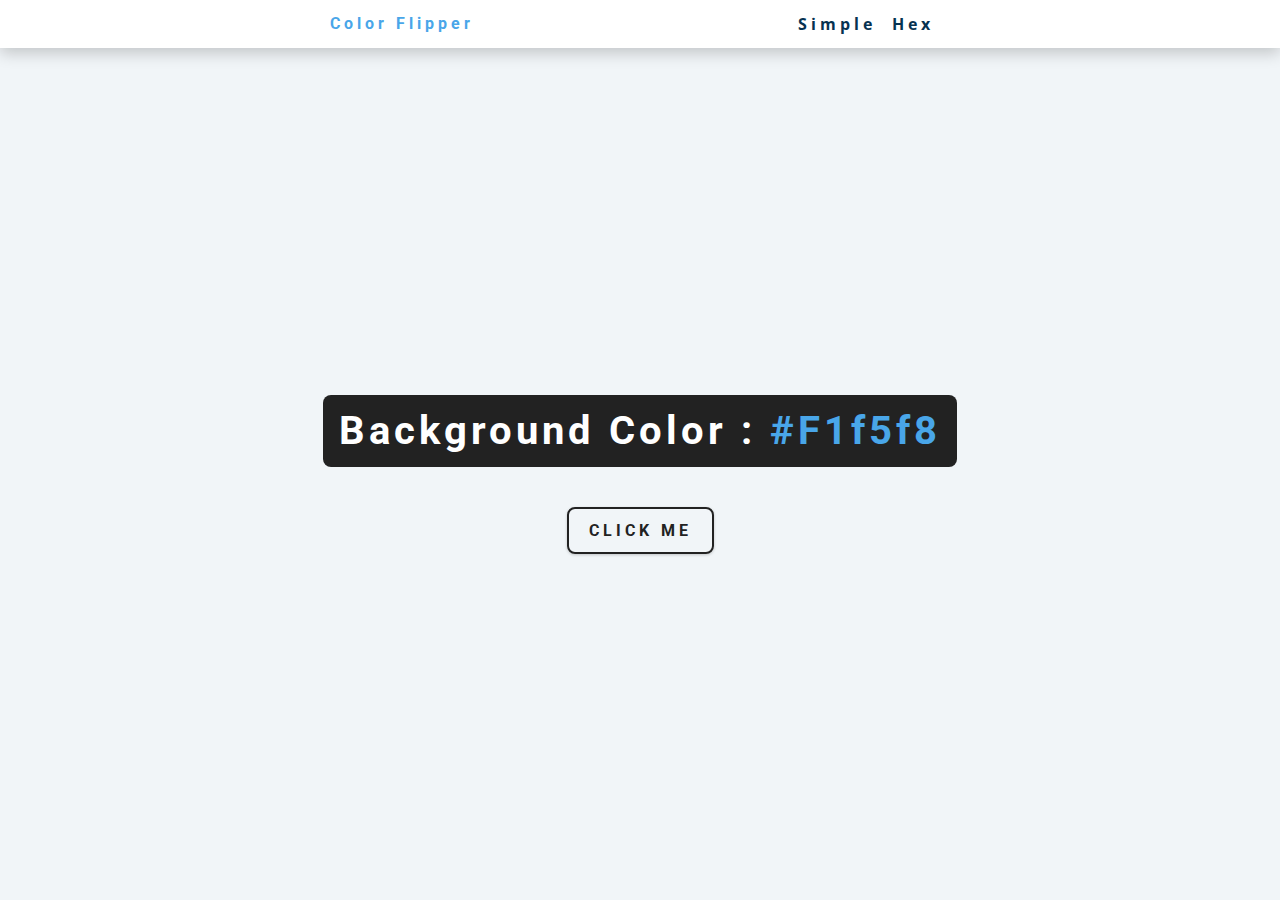
<file: 1. Color-Flipper/index.html>
<!DOCTYPE html>
<html lang="en">
<head>
    <meta charset="UTF-8">
    <meta name="viewport" content="width=device-width, initial-scale=1.0">
    <title>Color Flipper</title>
    <link rel="stylesheet" href="styles.css">
</head>
<body>


    <nav>
        <div class="nav-center">
            <h4>color flipper</h4>
            <ul class="nav-links">
                <li>
                    <a href="index.html">simple</a>
                </li>
                <li>
                    <a href="hex.html">Hex</a>
                </li>
            </ul>
        </div>
    </nav>

    <main>
        <div class="container">
            <h2>Background color : <span class="color">
                #f1f5f8
            </span></h2>
            <button class="btn btn-hero" id="btn">Click Me</button>
        </div>
    </main>


    <script src="index.js"></script>
</body>
</html>
</file>
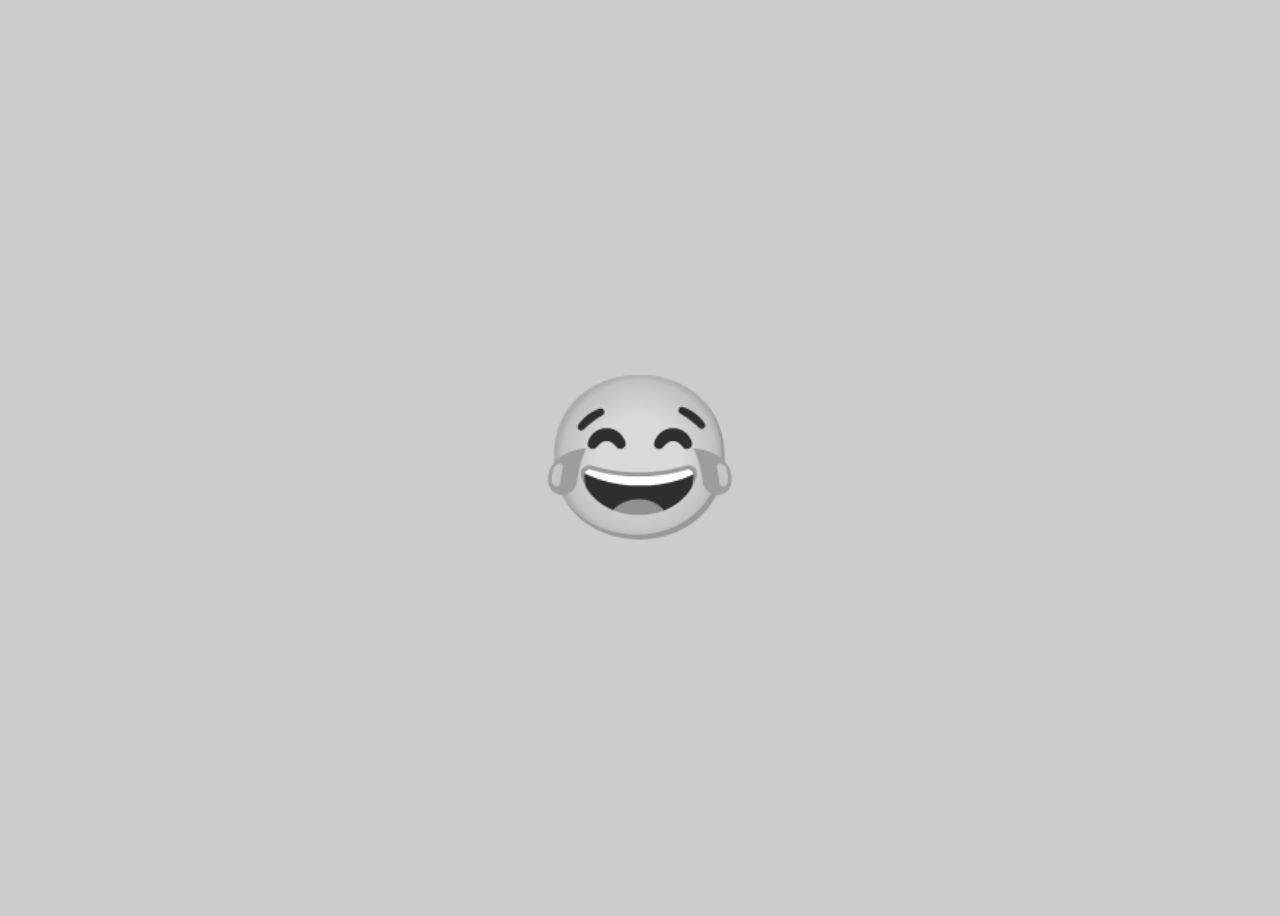
<file: 11.random-emoji/index.html>
<!DOCTYPE html>
<html lang="en">
<head>
    <meta charset="UTF-8">
    <meta name="viewport" content="width=device-width, initial-scale=1.0">
    <title>DOM</title>
    <link rel="stylesheet" href="style.css">
</head>
<body>
    <div id="emoji">😂</div>
    
    
    <script src="app.js"></script>
</body>
</html>
</file>
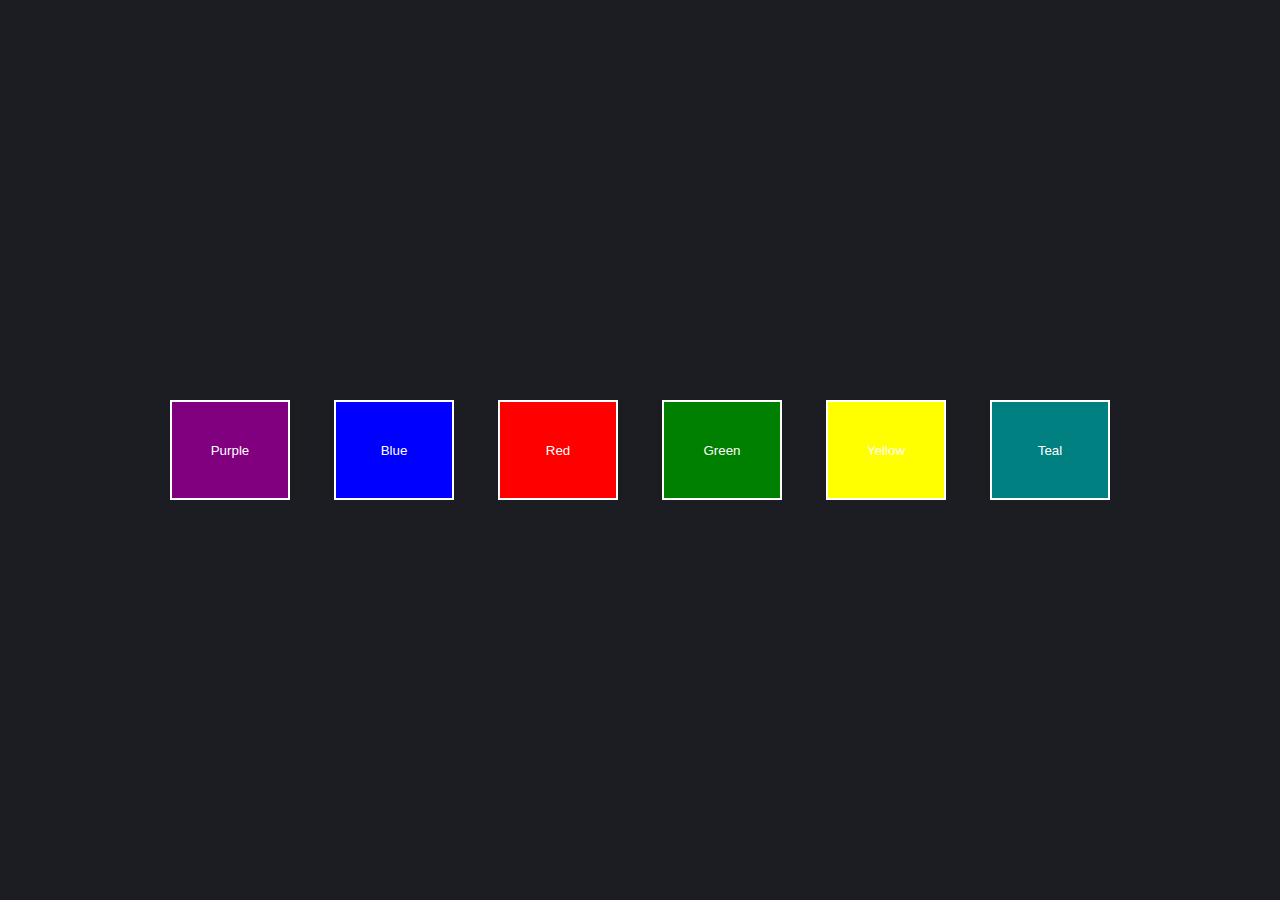
<file: 12.Interchangeable Colors/index.html>
<html lang="en">
  <head>
    <meta charset="UTF-8" />
    <meta http-equiv="X-UA-Compatible" content="IE=edge" />
    <meta name="viewport" content="width=device-width, initial-scale=1.0" />
    <title>Interchangeable Website Background Color</title>
    <link rel="stylesheet" href="style.css" />
  </head>
  <body>
    <div class="content-container">
      <nav class="nav">
        <input type="button" value="purple" class="btn purple" />
        <input type="button" value="blue" class="btn blue" />
        <input type="button" value="red" class="btn red" />
        <input type="button" value="green" class="btn green" />
        <input type="button" value="yellow" class="btn yellow" />
        <input type="button" value="teal" class="btn teal" />
      </nav>
    </div>

    <script src="app.js"></script>
  </body>
</html>
</file>
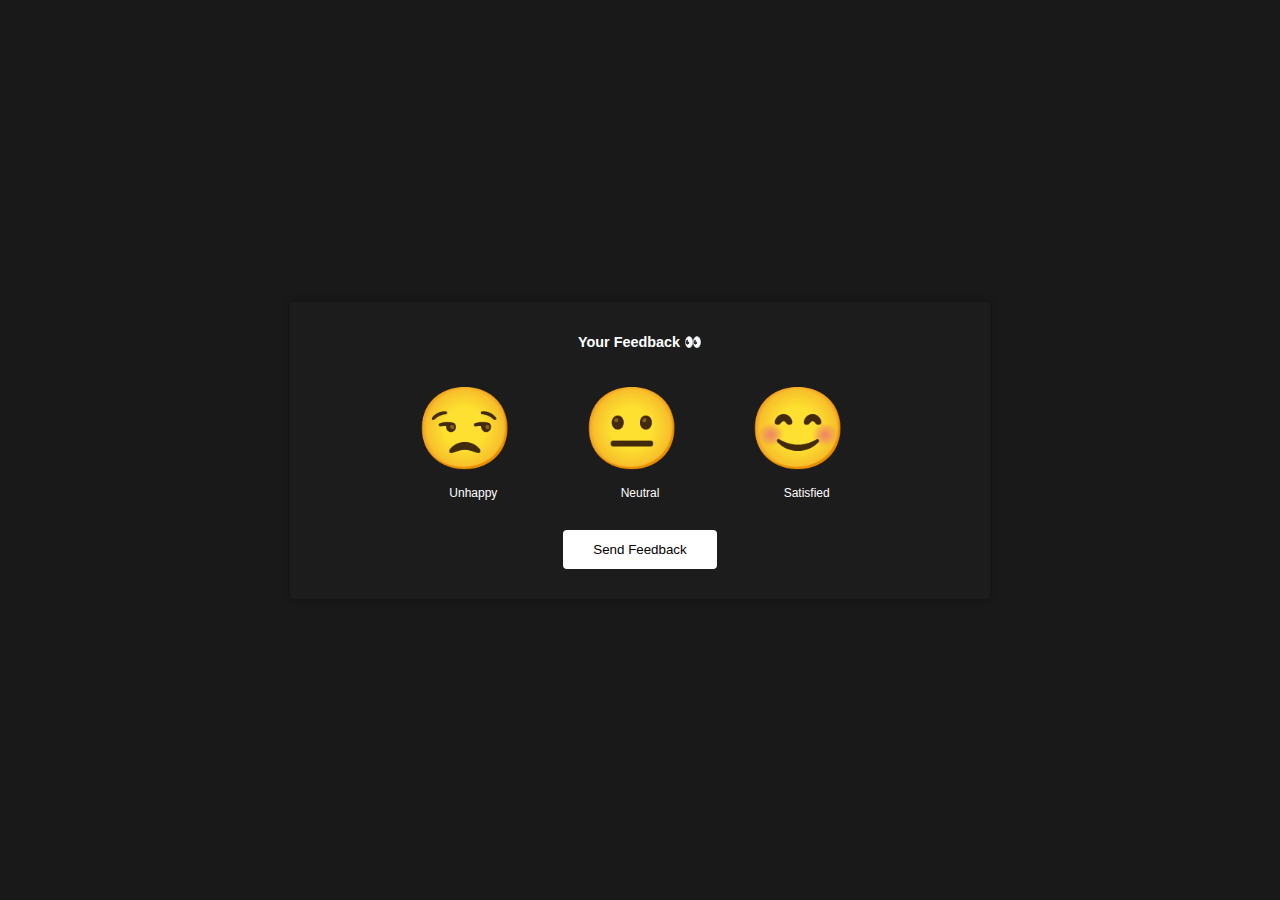
<file: 13.Feedback/index.html>
<html lang="en">
  <head>
    <meta charset="UTF-8" />
    <meta http-equiv="X-UA-Compatible" content="IE=edge" />
    <meta name="viewport" content="width=device-width, initial-scale=1.0" />
    <title>Feedback</title>

    <link rel="stylesheet" href="style.css" />
  </head>
  <body>
    <section class="panel-container" id="panel">
      <strong>Your Feedback 👀</strong>
      <div class="ratings-container">
        <div class="container">
          <div class="rating">
            <div class="icon">😒</div>
            <small>Unhappy</small>
          </div>
          <div class="rating">
            <div class="icon">😐</div>
            <small>Neutral</small>
          </div>
          <div class="rating">
            <div class="icon">😊</div>
            <small>Satisfied</small>
          </div>
        </div>
      </div>
      <button class="btn" id="send">Send Feedback</button>
    </section>
    <script src="app.js"></script>
  </body>
</html>
</file>
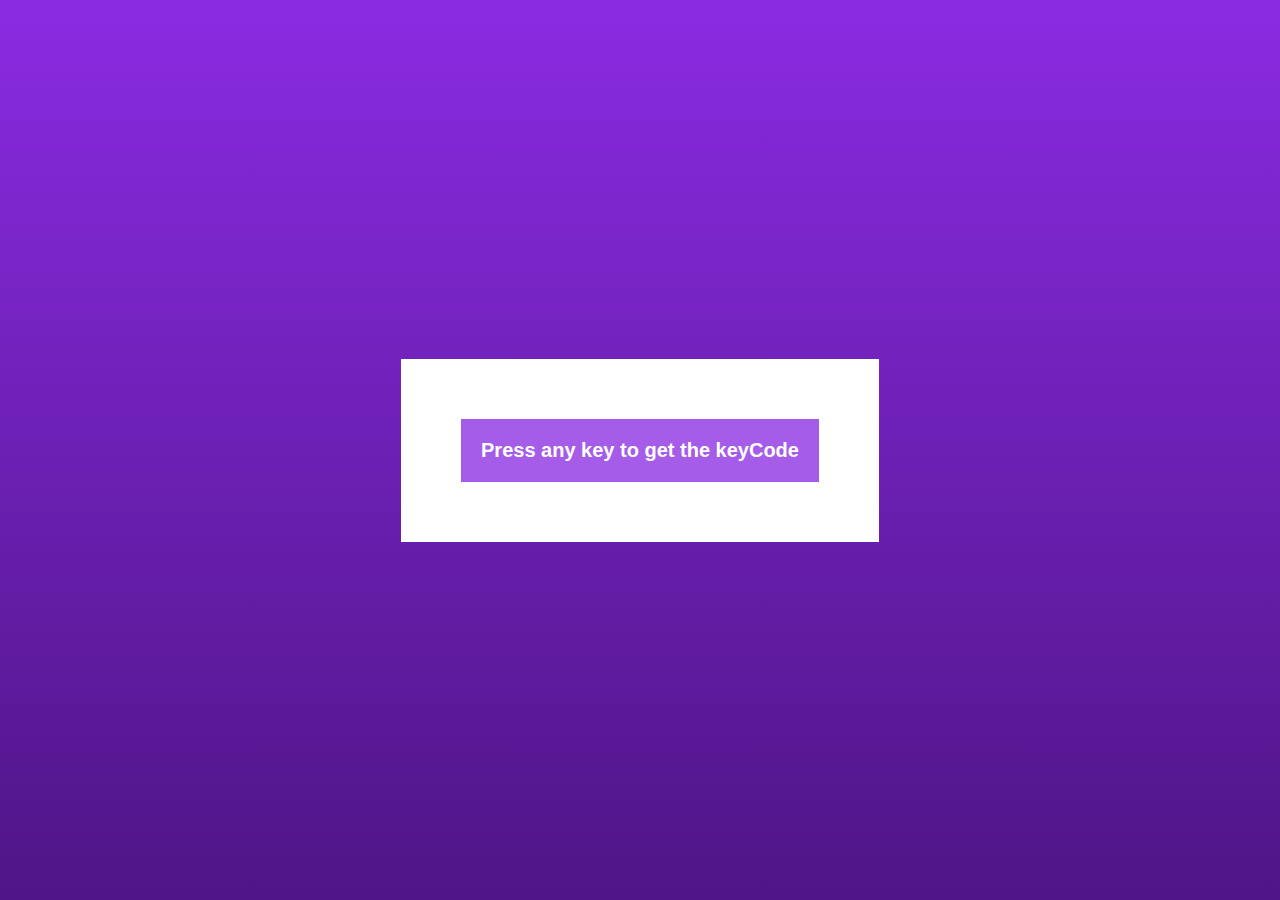
<file: 14.Keycode/index.html>
<html lang="en">
  <head>
    <meta charset="UTF-8" />
    <meta http-equiv="X-UA-Compatible" content="IE=edge" />
    <meta name="viewport" content="width=device-width, initial-scale=1.0" />
    <title>keyCode</title>
    <link rel="stylesheet" href="style.css" />
  </head>
  <body>
    <div id="insert">
      <div class="key">Press any key to get the keyCode</div>
    </div>
    <script src="app.js"></script>
  </body>
</html>
</file>
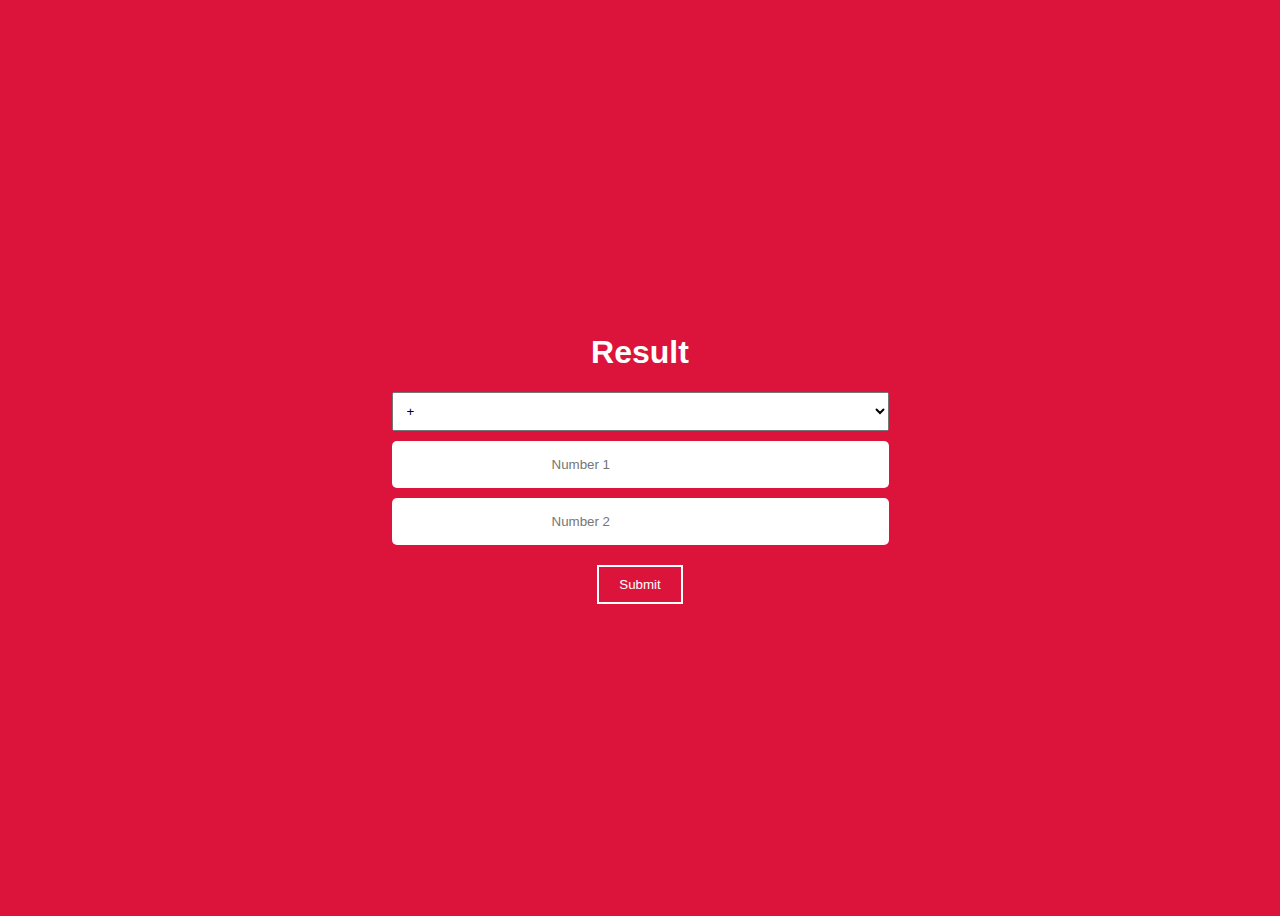
<file: 15.simple Calculator/index.html>
<html lang="en">
  <head>
    <meta charset="UTF-8" />
    <meta http-equiv="X-UA-Compatible" content="IE=edge" />
    <meta name="viewport" content="width=device-width, initial-scale=1.0" />
    <title>Calculator</title>
    <link rel="stylesheet" href="style.css" />
  </head>
  <body>
    <div class="main">
      <div class="inputs">
        <h1 class="result">Result</h1>
        <select id="selectOp">
          <option value="plus">+</option>
          <option value="min">-</option>
          <option value="dev">/</option>
          <option value="multi">*</option>
        </select>
        <input class="num1" type="number" placeholder="Number 1" />
        <input class="num2" type="number" placeholder="Number 2" />
      </div>
      <div class="submitBtn">
        <button id="btn">Submit</button>
      </div>
    </div>

    <script src="app.js"></script>
  </body>
</html>
</file>
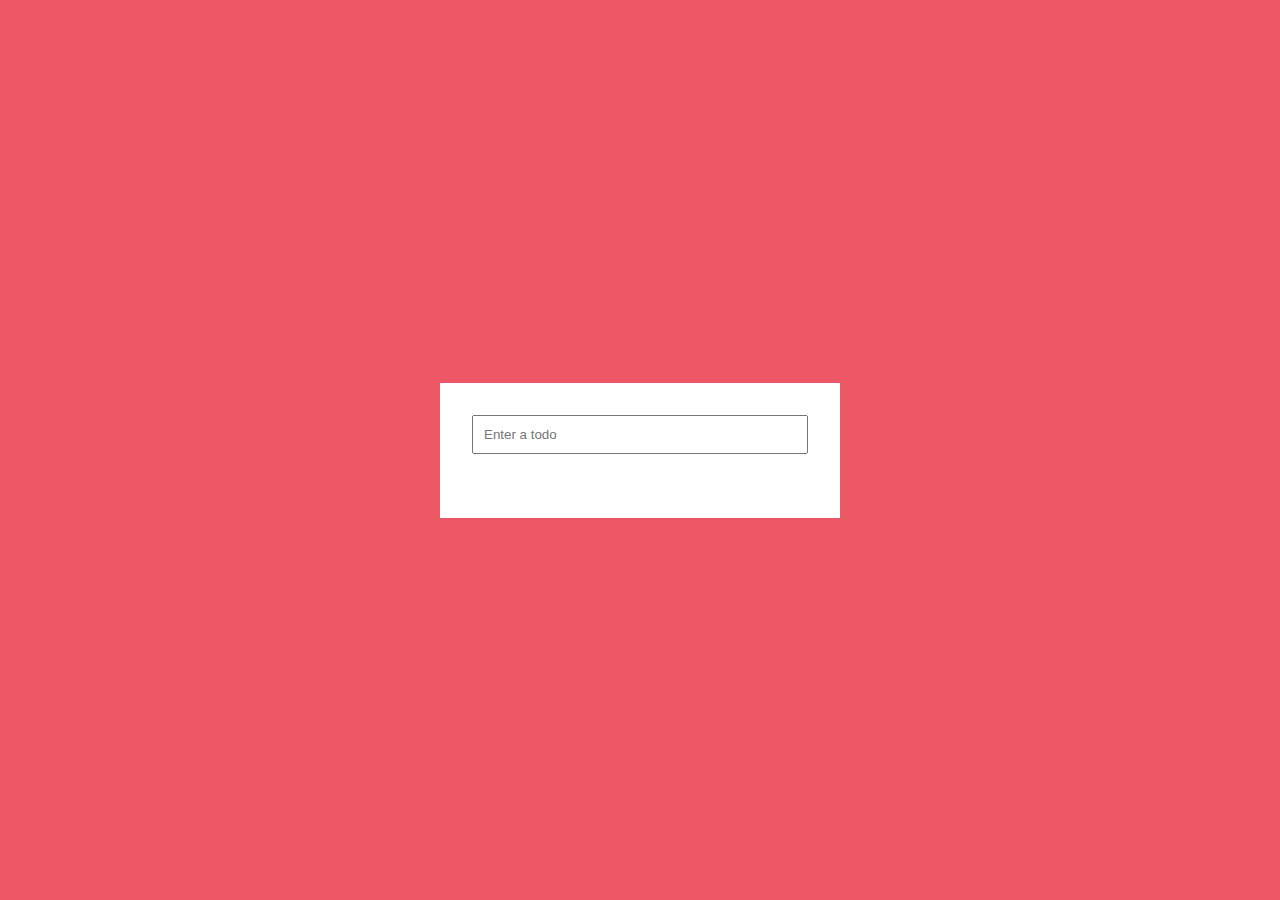
<file: 16.Todo-List/index.html>
<!DOCTYPE html>
<html lang="en">
  <head>
    <meta charset="UTF-8" />
    <meta http-equiv="X-UA-Compatible" content="IE=edge" />
    <meta name="viewport" content="width=device-width, initial-scale=1.0" />
    <link rel="stylesheet" href="style.css" />
    <title>Document</title>
  </head>
  <body>
    <div class="container">
      <form>
        <input type="text" placeholder="Enter a todo" />
      </form>
      <div class="todos"></div>
    </div>
    <script src="app.js"></script>
  </body>
</html>
</file>
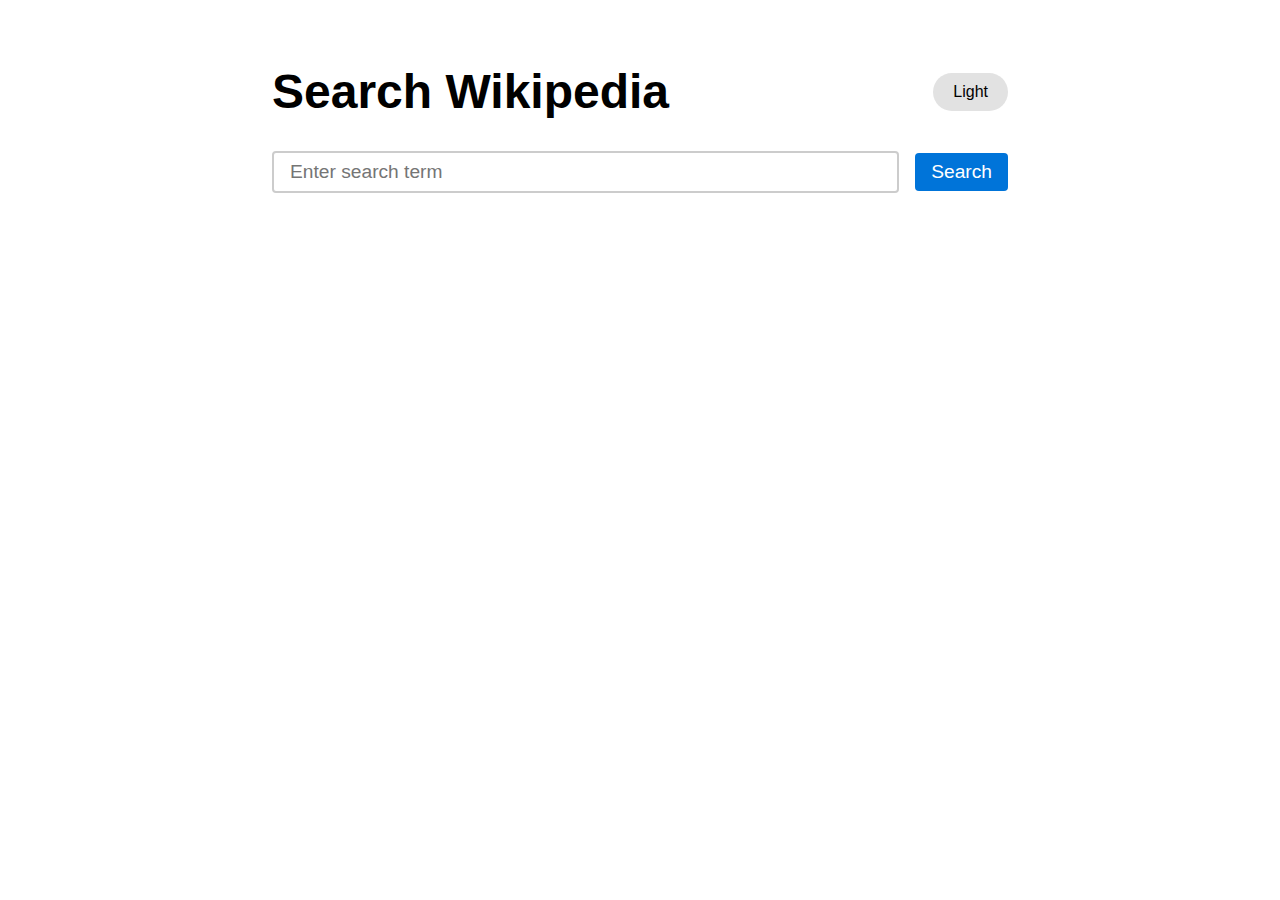
<file: 17. Wikipedia clone/index.html>
<html lang="en">
  <head>
    <meta charset="UTF-8" />
    <meta name="viewport" content="width=device-width, initial-scale=1.0" />
    <title>Wiki Clone</title>
    <link rel="stylesheet" href="style.css" />
  </head>
  <body>
    <div class="container">
      <div class="header-container">
        <h1>Search Wikipedia</h1>
        <span id="theme-toggler">Light</span>
      </div>

      <form id="search-form">
        <input type="text" id="search-input" placeholder="Enter search term" />
        <button type="submit">Search</button>
      </form>

      <div id="search-results"></div>
    </div>

    <script src="app.js"></script>
  </body>
</html>
</file>
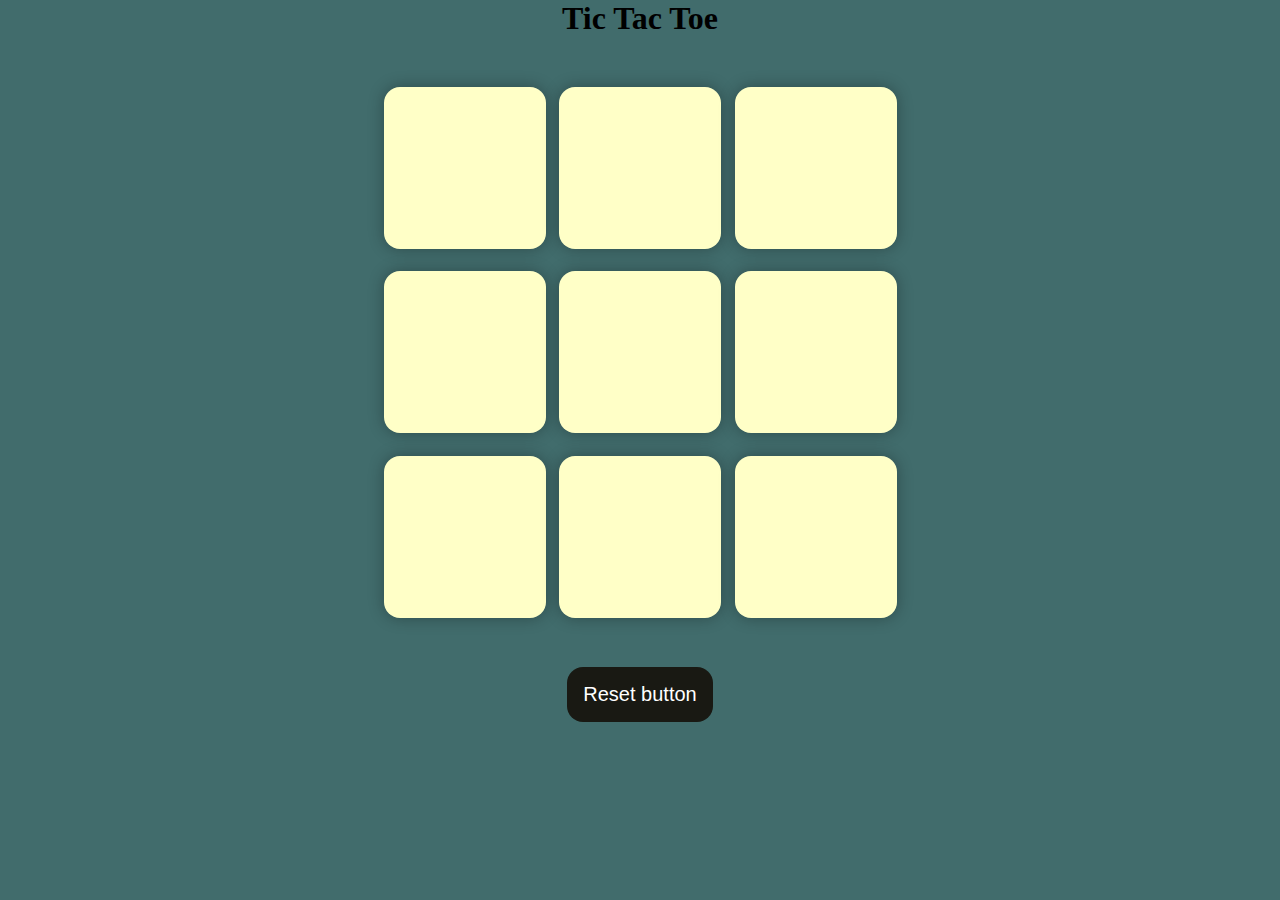
<file: 18. Tic-tac-toe/index.html>
<!DOCTYPE html>
<html lang="en">
<head>
    <meta charset="UTF-8">
    <meta name="viewport" content="width=device-width, initial-scale=1.0">
    <title>Tic-Tac-Toe Game</title>
    <link rel="stylesheet" href="style.css">
</head>
<body>

    <div class="msg-container hide">
        <p id="msg">Winner</p>
        <button id="new-btn">New Game button</button>
    </div>
    
<main>
    <h1>Tic Tac Toe</h1>
    <div class="container">
    <div class="gamee">
        <button class="box"></button>
        <button class="box"></button>
        <button class="box"></button>
        <button class="box"></button>
        <button class="box"></button>
        <button class="box"></button>
        <button class="box"></button>
        <button class="box"></button>
        <button class="box"></button>
    </div>
</div>

<button id="reset-btn">Reset button</button>
</main>


    <script src="index.js"></script>
</body>
</html>
</file>
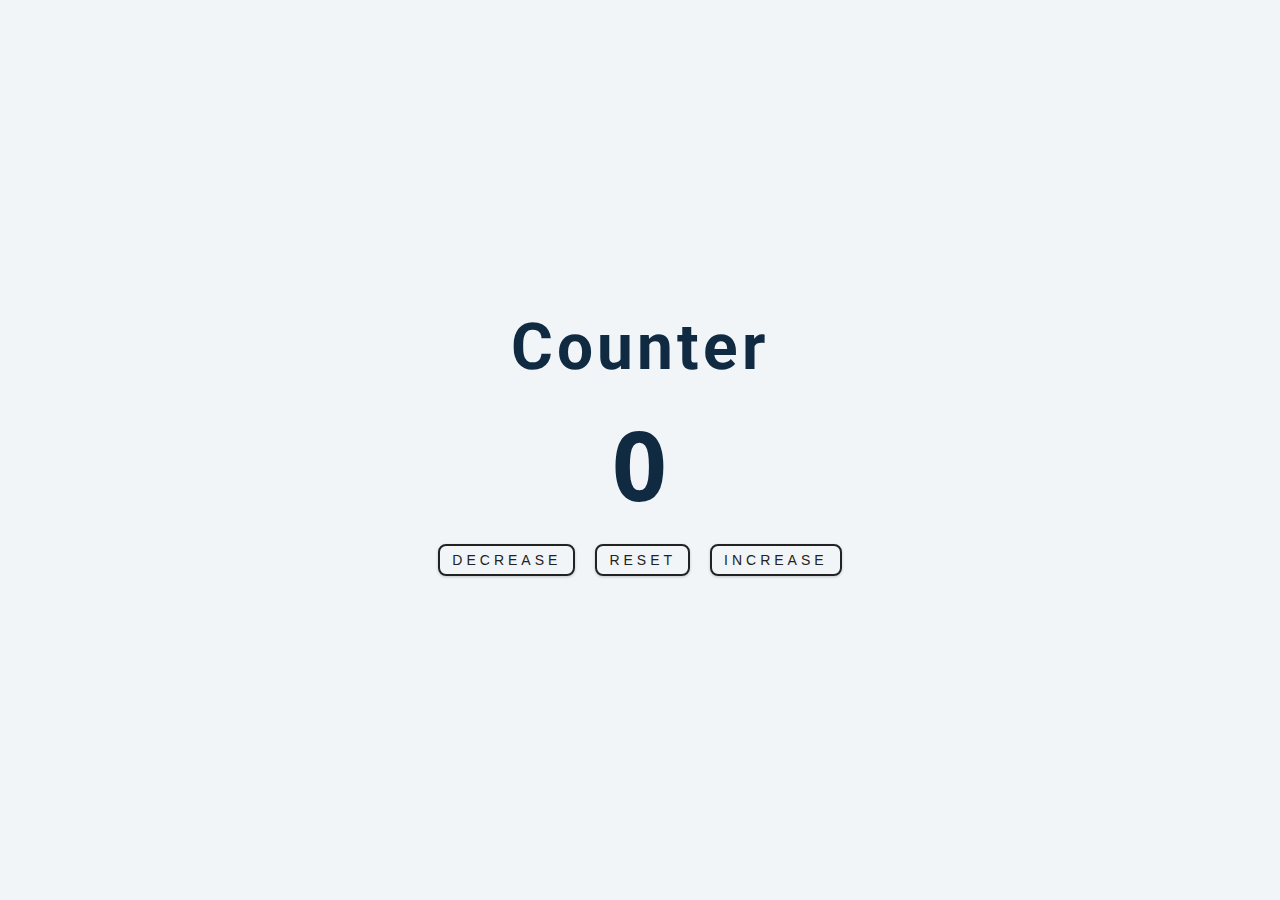
<file: 2. Counter/index.html>
<!DOCTYPE html>
<html lang="en">
<head>
    <meta charset="UTF-8">
    <meta name="viewport" content="width=device-width, initial-scale=1.0">
    <title>Counter</title>
    <link rel="stylesheet" href="styles.css">
</head>
<body>
    
    <main>
        <div class="container">
            <h1>
                Counter
            </h1>
            <span id="value">0</span>
            <div class="button-container">
                <button class="btn decrease">Decrease</button>
                <button class="btn reset">Reset</button>
                <button class="btn increase">Increase</button>
            </div>
        </div>
    </main>

    <script src="index.js"></script>
</body>
</html>
</file>
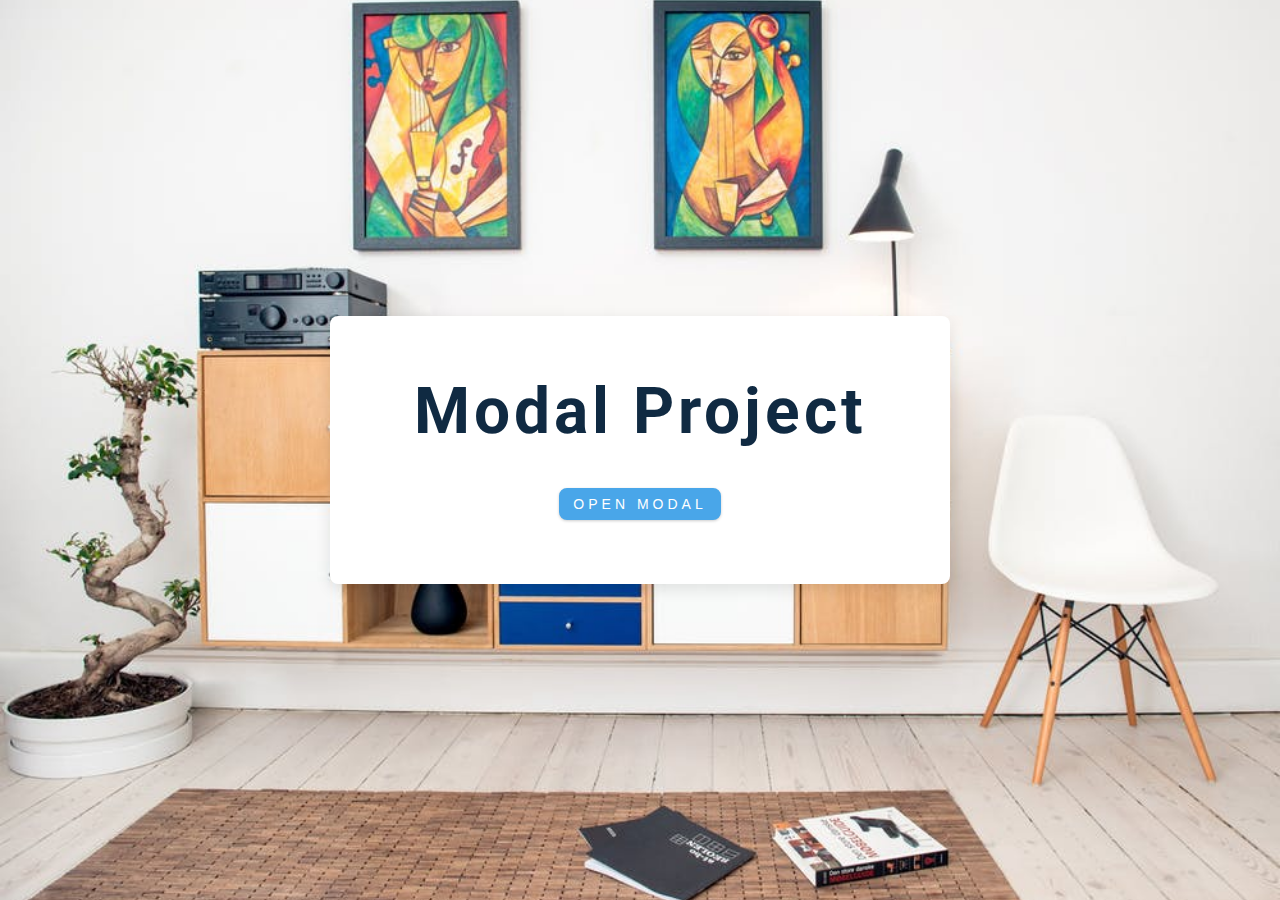
<file: 3. Modal-project/index.html>
<!DOCTYPE html>
<html lang="en">
<head>
    <meta charset="UTF-8">
    <meta name="viewport" content="width=device-width, initial-scale=1.0">
    <title>Modal-project</title>
    <link rel="stylesheet" href="styles.css">
    <link rel="stylesheet" href="https://cdnjs.cloudflare.com/ajax/libs/font-awesome/6.4.2/css/all.min.css" integrity="sha512-z3gLpd7yknf1YoNbCzqRKc4qyor8gaKU1qmn+CShxbuBusANI9QpRohGBreCFkKxLhei6S9CQXFEbbKuqLg0DA==" crossorigin="anonymous" referrerpolicy="no-referrer" />
    
</head>
<body>
    <header class="hero">
        <div class="banner">
            <h1>Modal project</h1>
            <button class="btn modal-btn"> Open modal</button>
        </div>
    </header>


<div class="modal-overlay">
    <div class="modal-container">
        <h3>modal content</h3>
        <button class="close-btn">
            <i class="fas fa-times"></i>
        </button>
    </div>
</div>


    <script src="index.js"></script>
</body>
</html>
</file>
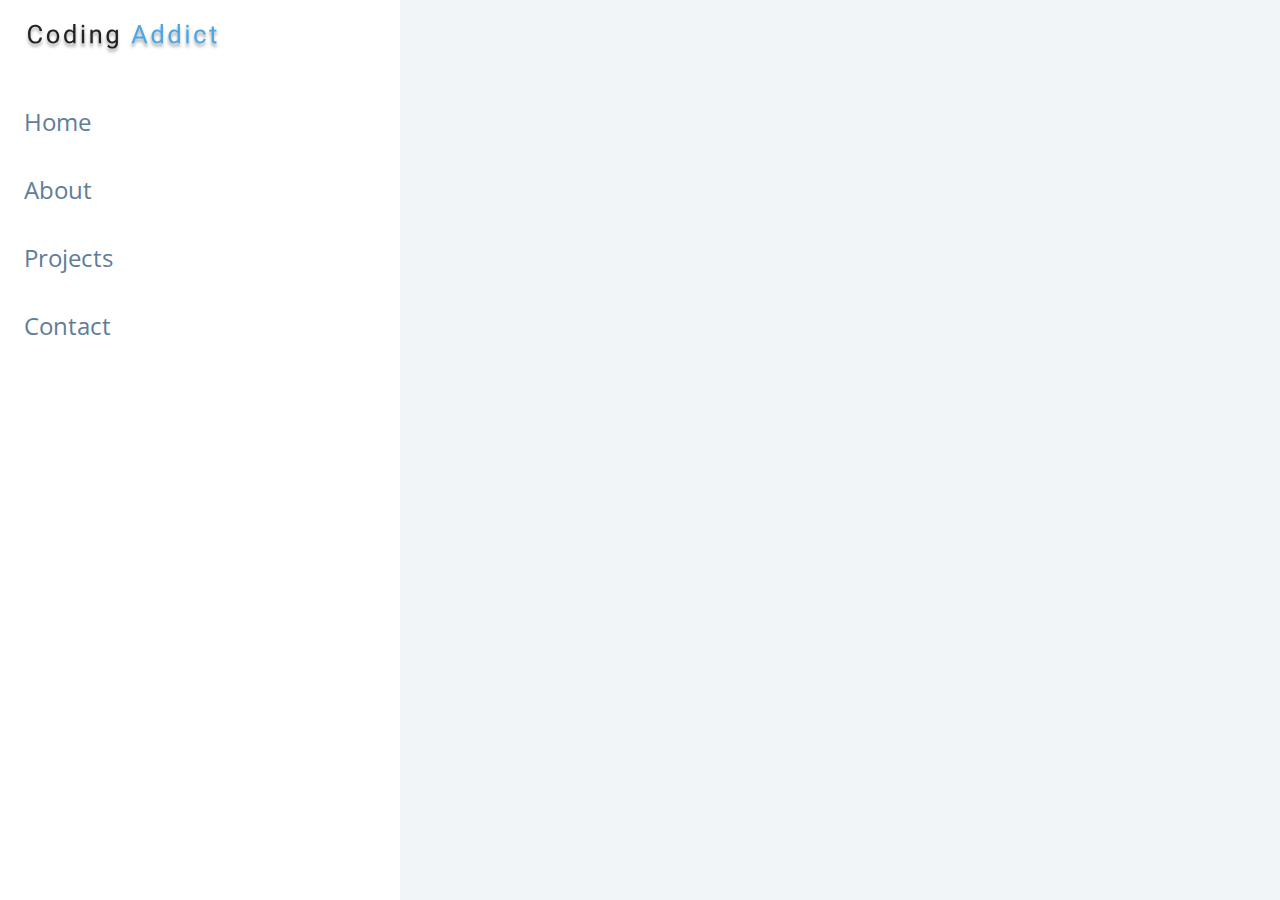
<file: 6. Sidebar/index.html>
<!DOCTYPE html>
<html lang="en">
<head>
    <meta charset="UTF-8">
    <meta name="viewport" content="width=device-width, initial-scale=1.0">
    <title>Sidebar</title>
    <link rel="stylesheet" href="https://cdnjs.cloudflare.com/ajax/libs/font-awesome/6.4.2/css/all.min.css" integrity="sha512-z3gLpd7yknf1YoNbCzqRKc4qyor8gaKU1qmn+CShxbuBusANI9QpRohGBreCFkKxLhei6S9CQXFEbbKuqLg0DA==" crossorigin="anonymous" referrerpolicy="no-referrer" />
    
    <link rel="stylesheet" href="styles.css">
</head>
<body>
    
    <button class="sidebar-toggle">
        <i class="fas fa-bars"></i>
    </button>

    <aside class="sidebar show-sidebar">
        <div class="sidebar-header">
            <img src="logo.svg" class="logo" alt="">
            <button class="close-btn">
                <i class="fas fa-times"></i>
            </button>
        </div>
        <!-- links -->
      <ul class="links">
        <li>
          <a href="index.html">home</a>
        </li>
        <li>
          <a href="about.html">about</a>
        </li>
        <li>
          <a href="projects.html">projects</a>
        </li>
        <li>
          <a href="contact.html">contact</a>
        </li>
      </ul>
      <!-- social media -->
      <ul class="social-icons">
        <li>
          <a href="https://www.twitter.com">
            <i class="fab fa-facebook"></i>
          </a>
        </li>
        <li>
          <a href="https://www.twitter.com">
            <i class="fab fa-twitter"></i>
          </a>
        </li>
        <li>
          <a href="https://www.twitter.com">
            <i class="fab fa-behance"></i>
          </a>
        </li>
        <li>
          <a href="https://www.twitter.com">
            <i class="fab fa-linkedin"></i>
          </a>
        </li>
        <li>
          <a href="https://www.twitter.com">
            <i class="fab fa-sketch"></i>
          </a>
        </li>
      </ul>
    </aside>

    <script src="index.js"></script>
</body>
</html>
</file>
<file: 1. Color-Flipper/styles.css>
/*
=============== 
Fonts
===============
*/
@import url("https://fonts.googleapis.com/css?family=Open+Sans|Roboto:400,700&display=swap");

/*
=============== 
Variables
===============
*/

:root {
  /* dark shades of primary color*/
  --clr-primary-1: hsl(205, 86%, 17%);
  --clr-primary-2: hsl(205, 77%, 27%);
  --clr-primary-3: hsl(205, 72%, 37%);
  --clr-primary-4: hsl(205, 63%, 48%);
  /* primary/main color */
  --clr-primary-5: hsl(205, 78%, 60%);
  /* lighter shades of primary color */
  --clr-primary-6: hsl(205, 89%, 70%);
  --clr-primary-7: hsl(205, 90%, 76%);
  --clr-primary-8: hsl(205, 86%, 81%);
  --clr-primary-9: hsl(205, 90%, 88%);
  --clr-primary-10: hsl(205, 100%, 96%);
  /* darkest grey - used for headings */
  --clr-grey-1: hsl(209, 61%, 16%);
  --clr-grey-2: hsl(211, 39%, 23%);
  --clr-grey-3: hsl(209, 34%, 30%);
  --clr-grey-4: hsl(209, 28%, 39%);
  /* grey used for paragraphs */
  --clr-grey-5: hsl(210, 22%, 49%);
  --clr-grey-6: hsl(209, 23%, 60%);
  --clr-grey-7: hsl(211, 27%, 70%);
  --clr-grey-8: hsl(210, 31%, 80%);
  --clr-grey-9: hsl(212, 33%, 89%);
  --clr-grey-10: hsl(206, 33%, 96%);
  --clr-white: #fff;
  --clr-red-dark: hsl(360, 67%, 44%);
  --clr-red-light: hsl(360, 71%, 66%);
  --clr-green-dark: hsl(125, 67%, 44%);
  --clr-green-light: hsl(125, 71%, 66%);
  --clr-black: #222;
  --ff-primary: "Roboto", sans-serif;
  --ff-secondary: "Open Sans", sans-serif;
  --transition: all 0.3s linear;
  --spacing: 0.25rem;
  --radius: 0.5rem;
  --light-shadow: 0 5px 15px rgba(0, 0, 0, 0.1);
  --dark-shadow: 0 5px 15px rgba(0, 0, 0, 0.2);
  --max-width: 1170px;
  --fixed-width: 620px;
}
/*
=============== 
Global Styles
===============
*/

*,
::after,
::before {
  margin: 0;
  padding: 0;
  box-sizing: border-box;
}
body {
  font-family: var(--ff-secondary);
  background: var(--clr-grey-10);
  color: var(--clr-grey-1);
  line-height: 1.5;
  font-size: 0.875rem;
}
ul {
  list-style-type: none;
}
a {
  text-decoration: none;
}
img:not(.nav-logo) {
  width: 100%;
  display: block;
}

h1,
h2,
h3,
h4 {
  letter-spacing: var(--spacing);
  text-transform: capitalize;
  line-height: 1.25;
  margin-bottom: 0.75rem;
  font-family: var(--ff-primary);
}
h1 {
  font-size: 3rem;
}
h2 {
  font-size: 2rem;
}
h3 {
  font-size: 1.25rem;
}
h4 {
  font-size: 0.875rem;
}
p {
  margin-bottom: 1.25rem;
  color: var(--clr-grey-5);
}
@media screen and (min-width: 800px) {
  h1 {
    font-size: 4rem;
  }
  h2 {
    font-size: 2.5rem;
  }
  h3 {
    font-size: 1.75rem;
  }
  h4 {
    font-size: 1rem;
  }
  body {
    font-size: 1rem;
  }
  h1,
  h2,
  h3,
  h4 {
    line-height: 1;
  }
}
/*  global classes */

.btn {
  font-family: var(--ff-primary);
  text-transform: uppercase;
  background: transparent;
  color: var(--clr-black);
  padding: 0.375rem 0.75rem;
  letter-spacing: var(--spacing);
  display: inline-block;
  font-weight: 700;
  transition: var(--transition);
  font-size: 0.875rem;
  border: 2px solid var(--clr-black);
  cursor: pointer;
  box-shadow: 0 1px 3px rgba(0, 0, 0, 0.2);
  border-radius: var(--radius);
}
.btn:hover {
  color: var(--clr-white);
  background: var(--clr-black);
}
.btn-hero {
  font-size: 1rem;
  padding: 0.75rem 1.25rem;
}
/* section */
.section {
  padding: 5rem 0;
}

.section-center {
  width: 90vw;
  margin: 0 auto;
  max-width: 1170px;
}
@media screen and (min-width: 992px) {
  .section-center {
    width: 95vw;
  }
}
/*
=============== 
Nav
===============
*/
nav {
  background: var(--clr-white);
  height: 3rem;
  display: grid;
  align-items: center;
  box-shadow: var(--dark-shadow);
}
.nav-center {
  width: 90vw;
  max-width: var(--fixed-width);
  margin: 0 auto;
  display: flex;
  align-items: center;
  justify-content: space-between;
}
.nav-center h4 {
  margin-bottom: 0;
  color: var(--clr-primary-5);
}
.nav-links {
  display: flex;
}
nav a {
  text-transform: capitalize;
  font-weight: 700;
  font-size: 1rem;
  color: var(--clr-primary-1);
  letter-spacing: var(--spacing);
  margin-right: 1rem;
}
nav a:hover {
  color: var(--clr-primary-5);
}
/*
=============== 
Container
===============
*/
main {
  min-height: calc(100vh - 3rem);
  display: grid;
  place-items: center;
}
.container {
  text-align: center;
}
.container h2 {
  background: var(--clr-black);
  color: var(--clr-white);
  padding: 1rem;
  border-radius: var(--radius);
  margin-bottom: 2.5rem;
}
.color {
  color: var(--clr-primary-5);
}
</file>
<file: 11.random-emoji/style.css>
body {
    height: 100vh;
    display: flex;
    flex-direction: column;
    align-items: center;
    justify-content: center;
    background-color: #ccc;
  }
  
  #emoji {
    font-size: 10rem;
    filter: grayscale(1);
    cursor: pointer;
    transition-property: transform, filter;
    transition-duration: 200ms;
  }
  
  #emoji:hover {
    transform: scale(1.3);
    filter: grayscale(0);
  }
</file>
<file: 12.Interchangeable Colors/style.css>
* {
    margin: 0;
    padding: 0;
    box-sizing: border-box;
  }
  
  body {
    background: rgb(28, 28, 35);
  }
  
  .btn {
    padding: 10px 20px;
    cursor: pointer;
    border: none;
    color: #fff;
    border: 2px solid white;
    width: 120px;
    height: 100px;
    margin: 20px;
    text-transform: capitalize;
  }
  
  .purple {
    background-color: purple;
  }
  
  .blue {
    background-color: blue;
  }
  
  .red {
    background-color: red;
  }
  
  .green {
    background-color: green;
  }
  
  .yellow {
    background-color: yellow;
  }
  
  .teal {
    background-color: teal;
  }
  
  .content-container {
    height: 100vh;
    display: flex;
    flex-direction: column;
    justify-content: center;
    align-items: center;
  }
</file>
<file: 13.Feedback/style.css>
* {
    box-sizing: border-box;
  }
  
  body {
    background: rgb(26, 25, 25);
    font-family: sans-serif;
    display: flex;
    justify-content: center;
    align-items: center;
    height: 100vh;
    overflow: hidden;
    margin: 0;
  }
  
  .panel-container {
    background: #1d1c1c;
    box-shadow: 0 0 8px rgba(0, 0, 0, 0.3);
    border-radius: 4px;
    font-size: 90%;
    display: flex;
    flex-direction: column;
    justify-content: center;
    align-items: center;
    padding: 30px;
    width: 700px;
    color: #fff;
  }
  
  .container {
    display: flex;
    justify-content: center;
    align-items: center;
    text-align: center;
    width: 500px;
  }
  
  .panel-container strong {
    line-height: 20px;
    text-align: center;
  }
  
  .ratings-contaienr {
    display: flex;
    margin: 20px 0;
  }
  
  .rating {
    flex: 1;
    cursor: pointer;
    padding: 20px;
    margin: 10px 5px;
  }
  
  .rating:hover,
  .rating.active {
    border-radius: 4px;
    background: #ccc;
    transition: 1s ease;
  }
  
  .rating .icon {
    width: 40px;
    font-size: 5rem;
    margin-right: 10px;
  }
  
  .rating small {
    color: #fff;
    display: inline-block;
    margin: 10px 0 0;
  }
  
  .btn {
    background: #fff;
    color: #000;
    border: 0;
    border-radius: 4px;
    padding: 12px 30px;
    cursor: pointer;
    outline: 0;
  }
  
  .btn:active {
    transform: scale(0.98);
  }
  
  .heart {
    font-size: 3rem;
    margin-bottom: 10px;
  }
</file>
<file: 14.Keycode/style.css>
* {
    box-sizing: border-box;
  }
  
  body {
    height: 100vh;
    font-family: sans-serif;
    display: flex;
    align-items: center;
    justify-content: center;
    text-align: center;
    overflow: hidden;
    margin: 0;
    background: linear-gradient(blueviolet, rgb(79, 21, 134));
  }
  
  #insert {
    background-color: white;
    padding: 50px;
  }
  
  .key {
    border: 2px solid #ccc;
    background-color: rgba(137, 43, 226, 0.767);
    border: none;
    color: white;
    display: inline-flex;
    align-items: center;
    font-size: 20px;
    font-weight: bold;
    padding: 20px;
    flex-direction: column;
    margin: 10px;
    min-width: 150px;
    position: relative;
  }
  
  .key small {
    position: absolute;
    top: -24px;
    left: 0;
    text-align: center;
    width: 100%;
    color: #555;
    font-size: 14px;
  }
</file>
<file: 15.simple Calculator/style.css>
body {
    height: 100vh;
    display: flex;
    justify-content: center;
    align-items: center;
    background: crimson;
    color: white;
    font-family: sans-serif;
  }
  
  .main {
    padding: 5px 0;
    text-align: center;
  }
  
  .inputs {
    display: flex;
    flex-direction: column;
  }
  
  .inputs input {
    border: none;
    border-radius: 5px;
    /* padding: 10px 20px; */
    padding: 1rem 10rem;
    outline: none;
    margin-bottom: 10px;
  }
  
  #selectOp {
    margin-bottom: 10px;
    padding: 10px;
    outline: none;
  }
  
  #btn {
    border: none;
    background: transparent;
    color: white;
    padding: 10px 20px;
    border: 2px solid white;
    margin-top: 10px;
    cursor: pointer;
  }
</file>
<file: 16.Todo-List/style.css>
* {
    margin: 0;
    padding: 0;
    box-sizing: border-box;
  }
  
  body {
    background-color: #ec5766;
    display: flex;
    justify-content: center;
    align-items: center;
    height: 100vh;
  }
  
  .container {
    width: 400px;
    background-color: #fff;
    padding: 2em;
  }
  
  input {
    width: 100%;
    padding: 10px;
    display: block;
  }
  
  .todos {
    margin-top: 2em;
  }
  
  .todo {
    border-left: 4px solid #ec5766;
    padding: 5px;
    color: rgb(75, 75, 75);
    display: flex;
    justify-content: space-between;
    align-items: center;
    font-size: 1.2em;
    margin-bottom: 1em;
  }
  
  .delete {
    color: #d91e36;
    cursor: pointer;
  }
</file>
<file: 17. Wikipedia clone/style.css>
* {
    box-sizing: border-box;
  }
  
  body {
    font-family: Arial, sans-serif;
    margin: 0;
    padding: 0;
  }
  
  .container {
    max-width: 800px;
    margin: 0 auto;
    padding: 2rem;
  }
  
  h1 {
    font-size: 3rem;
    margin-bottom: 2rem;
  }

  
  
  #search-form {
    display: flex;
    justify-content: center;
    align-items: center;
    margin-bottom: 2rem;
  }
  
  #search-input {
    font-size: 1.2rem;
    padding: 0.5rem 1rem;
    margin-right: 1rem;
    border: 2px solid #ccc;
    border-radius: 0.25rem;
    flex-grow: 1;
  }
  
  #search-input:focus {
    outline: none;
    border-color: #0074d9;
  }
  
  button[type="submit"] {
    font-size: 1.2rem;
    padding: 0.5rem 1rem;
    background-color: #0074d9;
    color: #fff;
    border: none;
    border-radius: 0.25rem;
    cursor: pointer;
  }
  
  button[type="submit"]:hover {
    background-color: #0063ad;
  }
  
  #search-results {
    margin-bottom: 2rem;
  }
  
  .result-item {
    margin-bottom: 1rem;
  }
  
  .result-title {
    font-size: 1.5rem;
    margin-top: 0;
  }
  
  .result-link {
    display: block;
    font-size: 1.2rem;
    margin-bottom: 0.5rem;
    color: #0074d9;
  }
  
  .result-link:hover {
    text-decoration: underline;
  }
  
  .result-snippet {
    margin-top: 0;
  }
  
  .spinner {
    display: flex;
    justify-content: center;
    align-items: center;
    font-size: 2rem;
    height: 10rem;
  }
  
  /* Dark theme */
  .header-container {
    
    display: flex;
    justify-content: space-between;
    align-items: center;
  }
  
  #theme-toggler {
    border: none;
    background: transparent;
    cursor: pointer;
    background: #e2e2e2;
    padding: 10px 20px;
    border-radius: 100px;
  }
  
  .dark-theme {
    background-color: #282c34;
    color: #fff;
  }
  
  .dark-theme #search-input {
    background-color: #454545;
    color: #fff;
    border-color: #fff;
  }
  
  .dark-theme #search-input:focus {
    border-color: #0074d9;
  }
  
  .dark-theme button[type="submit"] {
    background-color: #0074d9;
  }
  
  .dark-theme .result-link,
  .dark-theme .result-link:hover {
    color: #90caf9;
  }
</file>
<file: 18. Tic-tac-toe/style.css>
*{
    margin: 0;
    padding: 0;
}

body{
    background-color: #416c6c;
    text-align: center;

}

.container{
    height: 70vh;
    display: flex;
    
    justify-content: center;
    align-items: center;

}
.gamee{
    height: 60vmin;
    width: 60vmin;
    display: flex;
    flex-wrap: wrap;
    justify-content: center;
    align-items: center;
    gap: 1.5vmin;
}

.box{
    height: 18vmin;
    width: 18vmin;
    border-radius: 1rem;
    border: none;
    box-shadow: 0 0 1rem rgba(0,0,0,0.3);
    font-size: 8vmin;
    color: #b0413e;
    background-color: #ffffc7;
}

#reset-btn{
    padding: 1rem;
    font-size: 1.25rem;
    background-color: #191913;
    color: #fff;
    border-radius: 1rem;
    border: none;
}

#new-btn{
    padding: 1rem;
    font-size: 1.25rem;
    background-color: #191913;
    color: #fff;
    border-radius: 1rem;
    border: none;
}

#msg{
    color: #ffffc7;
    font-size: 5vmin;

}

.msg-container{
    height: 100vmin;
    display: flex;
    /* flex-wrap: wrap; */
justify-content: center;
align-items: center;
flex-direction: column;
gap: 4rem;
}

.hide{
    display: none;
}
</file>
<file: 2. Counter/styles.css>
/*
=============== 
Fonts
===============
*/
@import url("https://fonts.googleapis.com/css?family=Open+Sans|Roboto:400,700&display=swap");

/*
=============== 
Variables
===============
*/

:root {
  /* dark shades of primary color*/
  --clr-primary-1: hsl(205, 86%, 17%);
  --clr-primary-2: hsl(205, 77%, 27%);
  --clr-primary-3: hsl(205, 72%, 37%);
  --clr-primary-4: hsl(205, 63%, 48%);
  /* primary/main color */
  --clr-primary-5: hsl(205, 78%, 60%);
  /* lighter shades of primary color */
  --clr-primary-6: hsl(205, 89%, 70%);
  --clr-primary-7: hsl(205, 90%, 76%);
  --clr-primary-8: hsl(205, 86%, 81%);
  --clr-primary-9: hsl(205, 90%, 88%);
  --clr-primary-10: hsl(205, 100%, 96%);
  /* darkest grey - used for headings */
  --clr-grey-1: hsl(209, 61%, 16%);
  --clr-grey-2: hsl(211, 39%, 23%);
  --clr-grey-3: hsl(209, 34%, 30%);
  --clr-grey-4: hsl(209, 28%, 39%);
  /* grey used for paragraphs */
  --clr-grey-5: hsl(210, 22%, 49%);
  --clr-grey-6: hsl(209, 23%, 60%);
  --clr-grey-7: hsl(211, 27%, 70%);
  --clr-grey-8: hsl(210, 31%, 80%);
  --clr-grey-9: hsl(212, 33%, 89%);
  --clr-grey-10: hsl(210, 36%, 96%);
  --clr-white: #fff;
  --clr-red-dark: hsl(360, 67%, 44%);
  --clr-red-light: hsl(360, 71%, 66%);
  --clr-green-dark: hsl(125, 67%, 44%);
  --clr-green-light: hsl(125, 71%, 66%);
  --clr-black: #222;
  --ff-primary: "Roboto", sans-serif;
  --ff-secondary: "Open Sans", sans-serif;
  --transition: all 0.3s linear;
  --spacing: 0.25rem;
  --radius: 0.5rem;
  --light-shadow: 0 5px 15px rgba(0, 0, 0, 0.1);
  --dark-shadow: 0 5px 15px rgba(0, 0, 0, 0.2);
  --max-width: 1170px;
  --fixed-width: 620px;
}
/*
=============== 
Global Styles
===============
*/

*,
::after,
::before {
  margin: 0;
  padding: 0;
  box-sizing: border-box;
}
body {
  font-family: var(--ff-secondary);
  background: var(--clr-grey-10);
  color: var(--clr-grey-1);
  line-height: 1.5;
  font-size: 0.875rem;
}
ul {
  list-style-type: none;
}
a {
  text-decoration: none;
}
img:not(.nav-logo) {
  width: 100%;
  display: block;
}

h1,
h2,
h3,
h4 {
  letter-spacing: var(--spacing);
  text-transform: capitalize;
  line-height: 1.25;
  margin-bottom: 0.75rem;
  font-family: var(--ff-primary);
}
h1 {
  font-size: 3rem;
}
h2 {
  font-size: 2rem;
}
h3 {
  font-size: 1.25rem;
}
h4 {
  font-size: 0.875rem;
}
p {
  margin-bottom: 1.25rem;
  color: var(--clr-grey-5);
}
@media screen and (min-width: 800px) {
  h1 {
    font-size: 4rem;
  }
  h2 {
    font-size: 2.5rem;
  }
  h3 {
    font-size: 1.75rem;
  }
  h4 {
    font-size: 1rem;
  }
  body {
    font-size: 1rem;
  }
  h1,
  h2,
  h3,
  h4 {
    line-height: 1;
  }
}
/*  global classes */

.btn {
  text-transform: uppercase;
  background: transparent;
  color: var(--clr-black);
  padding: 0.375rem 0.75rem;
  letter-spacing: var(--spacing);
  display: inline-block;
  transition: var(--transition);
  font-size: 0.875rem;
  border: 2px solid var(--clr-black);
  cursor: pointer;
  box-shadow: 0 1px 3px rgba(0, 0, 0, 0.2);
  border-radius: var(--radius);
}
.btn:hover {
  color: var(--clr-white);
  background: var(--clr-black);
}
/* section */
.section {
  padding: 5rem 0;
}

.section-center {
  width: 90vw;
  margin: 0 auto;
  max-width: 1170px;
}
@media screen and (min-width: 992px) {
  .section-center {
    width: 95vw;
  }
}
/*
=============== 
Counter
===============
*/

main {
  min-height: 100vh;
  display: grid;
  place-items: center;
}
.container {
  text-align: center;
}
#value {
  font-size: 6rem;
  font-weight: bold;
}
.btn {
  margin: 0.5rem;
}
</file>
<file: 3. Modal-project/styles.css>
/*
===============
Fonts
===============
*/
@import url("https://fonts.googleapis.com/css?family=Open+Sans|Roboto:400,700&display=swap");

/*
===============
Variables
===============
*/

:root {
  /* dark shades of primary color*/
  --clr-primary-1: hsl(205, 86%, 17%);
  --clr-primary-2: hsl(205, 77%, 27%);
  --clr-primary-3: hsl(205, 72%, 37%);
  --clr-primary-4: hsl(205, 63%, 48%);
  /* primary/main color */
  --clr-primary-5: #49a6e9;
  /* --clr-primary-5: rgb(73, 166, 233); */
  /* lighter shades of primary color */
  --clr-primary-6: hsl(205, 89%, 70%);
  --clr-primary-7: hsl(205, 90%, 76%);
  --clr-primary-8: hsl(205, 86%, 81%);
  --clr-primary-9: hsl(205, 90%, 88%);
  --clr-primary-10: hsl(205, 100%, 96%);
  /* darkest grey - used for headings */
  --clr-grey-1: hsl(209, 61%, 16%);
  --clr-grey-2: hsl(211, 39%, 23%);
  --clr-grey-3: hsl(209, 34%, 30%);
  --clr-grey-4: hsl(209, 28%, 39%);
  /* grey used for paragraphs */
  --clr-grey-5: hsl(210, 22%, 49%);
  --clr-grey-6: hsl(209, 23%, 60%);
  --clr-grey-7: hsl(211, 27%, 70%);
  --clr-grey-8: hsl(210, 31%, 80%);
  --clr-grey-9: hsl(212, 33%, 89%);
  --clr-grey-10: hsl(210, 36%, 96%);
  --clr-white: #fff;
  --clr-red-dark: hsl(360, 67%, 44%);
  --clr-red-light: hsl(360, 71%, 66%);
  --clr-green-dark: hsl(125, 67%, 44%);
  --clr-green-light: hsl(125, 71%, 66%);
  --clr-black: #222;
  --ff-primary: "Roboto", sans-serif;
  --ff-secondary: "Open Sans", sans-serif;
  --transition: all 0.3s linear;
  --spacing: 0.25rem;
  --radius: 0.5rem;
  --light-shadow: 0 5px 15px rgba(0, 0, 0, 0.1);
  --dark-shadow: 0 5px 15px rgba(0, 0, 0, 0.2);
  --max-width: 1170px;
  --fixed-width: 620px;
}
/*
===============
Global Styles
===============
*/

*,
::after,
::before {
  margin: 0;
  padding: 0;
  box-sizing: border-box;
}
body {
  font-family: var(--ff-secondary);
  background: var(--clr-grey-10);
  color: var(--clr-grey-1);
  line-height: 1.5;
  font-size: 0.875rem;
}
ul {
  list-style-type: none;
}
a {
  text-decoration: none;
}
img:not(.logo) {
  width: 100%;
}
img {
  display: block;
}

h1,
h2,
h3,
h4 {
  letter-spacing: var(--spacing);
  text-transform: capitalize;
  line-height: 1.25;
  margin-bottom: 0.75rem;
  font-family: var(--ff-primary);
}
h1 {
  font-size: 3rem;
}
h2 {
  font-size: 2rem;
}
h3 {
  font-size: 1.25rem;
}
h4 {
  font-size: 0.875rem;
}
p {
  margin-bottom: 1.25rem;
  color: var(--clr-grey-5);
}
@media screen and (min-width: 800px) {
  h1 {
    font-size: 4rem;
  }
  h2 {
    font-size: 2.5rem;
  }
  h3 {
    font-size: 1.75rem;
  }
  h4 {
    font-size: 1rem;
  }
  body {
    font-size: 1rem;
  }
  h1,
  h2,
  h3,
  h4 {
    line-height: 1;
  }
}
/*  global classes */

.btn {
  text-transform: uppercase;
  background: transparent;
  color: var(--clr-black);
  padding: 0.375rem 0.75rem;
  letter-spacing: var(--spacing);
  display: inline-block;
  transition: var(--transition);
  font-size: 0.875rem;
  border: 2px solid var(--clr-black);
  cursor: pointer;
  box-shadow: 0 1px 3px rgba(0, 0, 0, 0.2);
  border-radius: var(--radius);
}
.btn:hover {
  color: var(--clr-white);
  background: var(--clr-black);
}
/* section */
.section {
  padding: 5rem 0;
}

.section-center {
  width: 90vw;
  margin: 0 auto;
  max-width: 1170px;
}
@media screen and (min-width: 992px) {
  .section-center {
    width: 95vw;
  }
}
main {
  min-height: 100vh;
  display: grid;
  place-items: center;
}
/*
===============
Modal
===============
*/
.hero {
  min-height: 100vh;
  background: url("./hero.jpeg") center/cover no-repeat;
  display: grid;
  place-items: center;
}
.banner {
  background: var(--clr-white);
  padding: 4rem 0;
  border-radius: var(--radius);
  box-shadow: var(--light-shadow);
  text-align: center;
  width: 90vw;
  max-width: var(--fixed-width);
}
.modal-btn {
  margin-top: 2rem;
  background: var(--clr-primary-5);
  border-color: var(--clr-primary-5);
  color: var(--clr-white);
}
.modal-btn:hover {
  background: transparent;
  color: var(--clr-primary-5);
}
.modal-overlay {
  position: fixed;
  top: 0;
  left: 0;
  width: 100%;
  height: 100%;
  background: rgba(73, 166, 233, 0.5);
  display: grid;
  place-items: center;
  transition: var(--transition);
  visibility: hidden;
  z-index: -10;
}
/* OPEN/CLOSE MODAL */
.open-modal {
  visibility: visible;
  z-index: 10;
}
.modal-container {
  background: var(--clr-white);
  border-radius: var(--radius);
  width: 90vw;
  height: 30vh;
  max-width: var(--fixed-width);
  text-align: center;
  display: grid;
  place-items: center;
  position: relative;
}
.close-btn {
  position: absolute;
  top: 1rem;
  right: 1rem;
  font-size: 2rem;
  background: transparent;
  border-color: transparent;
  color: var(--clr-red-dark);
  cursor: pointer;
  transition: var(--transition);
}
.close-btn:hover {
  color: var(--clr-red-light);
  transform: scale(1.3);
}
</file>
<file: 6. Sidebar/styles.css>
/*
===============
Fonts
===============
*/
@import url("https://fonts.googleapis.com/css?family=Open+Sans|Roboto:400,700&display=swap");

/*
===============
Variables
===============
*/

:root {
  /* dark shades of primary color*/
  --clr-primary-1: hsl(205, 86%, 17%);
  --clr-primary-2: hsl(205, 77%, 27%);
  --clr-primary-3: hsl(205, 72%, 37%);
  --clr-primary-4: hsl(205, 63%, 48%);
  /* primary/main color */
  --clr-primary-5: #49a6e9;
  /* lighter shades of primary color */
  --clr-primary-6: hsl(205, 89%, 70%);
  --clr-primary-7: hsl(205, 90%, 76%);
  --clr-primary-8: hsl(205, 86%, 81%);
  --clr-primary-9: hsl(205, 90%, 88%);
  --clr-primary-10: hsl(205, 100%, 96%);
  /* darkest grey - used for headings */
  --clr-grey-1: hsl(209, 61%, 16%);
  --clr-grey-2: hsl(211, 39%, 23%);
  --clr-grey-3: hsl(209, 34%, 30%);
  --clr-grey-4: hsl(209, 28%, 39%);
  /* grey used for paragraphs */
  --clr-grey-5: hsl(210, 22%, 49%);
  --clr-grey-6: hsl(209, 23%, 60%);
  --clr-grey-7: hsl(211, 27%, 70%);
  --clr-grey-8: hsl(210, 31%, 80%);
  --clr-grey-9: hsl(212, 33%, 89%);
  --clr-grey-10: hsl(210, 36%, 96%);
  --clr-white: #fff;
  --clr-red-dark: hsl(360, 67%, 44%);
  --clr-red-light: hsl(360, 71%, 66%);
  --clr-green-dark: hsl(125, 67%, 44%);
  --clr-green-light: hsl(125, 71%, 66%);
  --clr-black: #222;
  --ff-primary: "Roboto", sans-serif;
  --ff-secondary: "Open Sans", sans-serif;
  --transition: all 0.3s linear;
  --spacing: 0.25rem;
  --radius: 0.5rem;
  --light-shadow: 0 5px 15px rgba(0, 0, 0, 0.1);
  --dark-shadow: 0 5px 15px rgba(0, 0, 0, 0.2);
  --max-width: 1170px;
  --fixed-width: 620px;
}
/*
===============
Global Styles
===============
*/

*,
::after,
::before {
  margin: 0;
  padding: 0;
  box-sizing: border-box;
}
body {
  font-family: var(--ff-secondary);
  background: var(--clr-grey-10);
  color: var(--clr-grey-1);
  line-height: 1.5;
  font-size: 0.875rem;
}
ul {
  list-style-type: none;
}
a {
  text-decoration: none;
}
img:not(.logo) {
  width: 100%;
}
img {
  display: block;
}
h1,
h2,
h3,
h4 {
  letter-spacing: var(--spacing);
  text-transform: capitalize;
  line-height: 1.25;
  margin-bottom: 0.75rem;
  font-family: var(--ff-primary);
}
h1 {
  font-size: 3rem;
}
h2 {
  font-size: 2rem;
}
h3 {
  font-size: 1.25rem;
}
h4 {
  font-size: 0.875rem;
}
p {
  margin-bottom: 1.25rem;
  color: var(--clr-grey-5);
}
@media screen and (min-width: 800px) {
  h1 {
    font-size: 4rem;
  }
  h2 {
    font-size: 2.5rem;
  }
  h3 {
    font-size: 1.75rem;
  }
  h4 {
    font-size: 1rem;
  }
  body {
    font-size: 1rem;
  }
  h1,
  h2,
  h3,
  h4 {
    line-height: 1;
  }
}
/*  global classes */

.btn {
  text-transform: uppercase;
  background: transparent;
  color: var(--clr-black);
  padding: 0.375rem 0.75rem;
  letter-spacing: var(--spacing);
  display: inline-block;
  transition: var(--transition);
  font-size: 0.875rem;
  border: 2px solid var(--clr-black);
  cursor: pointer;
  box-shadow: 0 1px 3px rgba(0, 0, 0, 0.2);
  border-radius: var(--radius);
}
.btn:hover {
  color: var(--clr-white);
  background: var(--clr-black);
}
/* section */
.section {
  padding: 5rem 0;
}

.section-center {
  width: 90vw;
  margin: 0 auto;
  max-width: 1170px;
}
@media screen and (min-width: 992px) {
  .section-center {
    width: 95vw;
  }
}
main {
  min-height: 100vh;
  display: grid;
  place-items: center;
}
/*
===============
Sidebar
===============
*/
.sidebar-toggle {
  position: fixed;
  top: 2rem;
  right: 3rem;
  font-size: 2rem;
  background: transparent;
  border-color: transparent;
  color: var(--clr-primary-5);
  transition: var(--transition);
  cursor: pointer;
  animation: bounce 2s ease-in-out infinite;
}
.sidebar-toggle:hover {
  color: var(--clr-primary-7);
}
@keyframes bounce {
  0% {
    transform: scale(1);
  }
  50% {
    transform: scale(1.5);
  }
  100% {
    transform: scale(1);
  }
}

.sidebar-header {
  display: flex;
  justify-content: space-between;
  align-items: center;
  padding: 1rem 1.5rem;
}
.close-btn {
  font-size: 1.75rem;
  background: transparent;
  border-color: transparent;
  color: var(--clr-primary-5);
  transition: var(--transition);
  cursor: pointer;
  color: var(--clr-red-dark);
}
.close-btn:hover {
  color: var(--clr-red-light);
  transform: rotate(360deg);
}
.logo {
  justify-self: center;
  height: 40px;
}

.links a {
  display: block;
  font-size: 1.5rem;
  text-transform: capitalize;
  padding: 1rem 1.5rem;
  color: var(--clr-grey-5);
  transition: var(--transition);
}
.links a:hover {
  background: var(--clr-primary-8);
  color: var(--clr-primary-5);
  padding-left: 1.75rem;
}
.social-icons {
  justify-self: center;
  display: flex;
  padding-bottom: 2rem;
}
.social-icons a {
  font-size: 1.5rem;
  margin: 0 0.5rem;
  color: var(--clr-primary-5);
  transition: var(--transition);
}
.social-icons a:hover {
  color: var(--clr-primary-1);
}

.sidebar {
  position: fixed;
  top: 0;
  left: 0;
  width: 100%;
  height: 100%;
  background: var(--clr-white);
  display: grid;
  grid-template-rows: auto 1fr auto;
  row-gap: 1rem;
  box-shadow: var(--clr-red-dark);
  transition: var(--transition);
  transform: translate(-100%);
}
.show-sidebar {
  transform: translate(0);
}
@media screen and (min-width: 676px) {
  .sidebar {
    width: 400px;
  }
}
</file>
